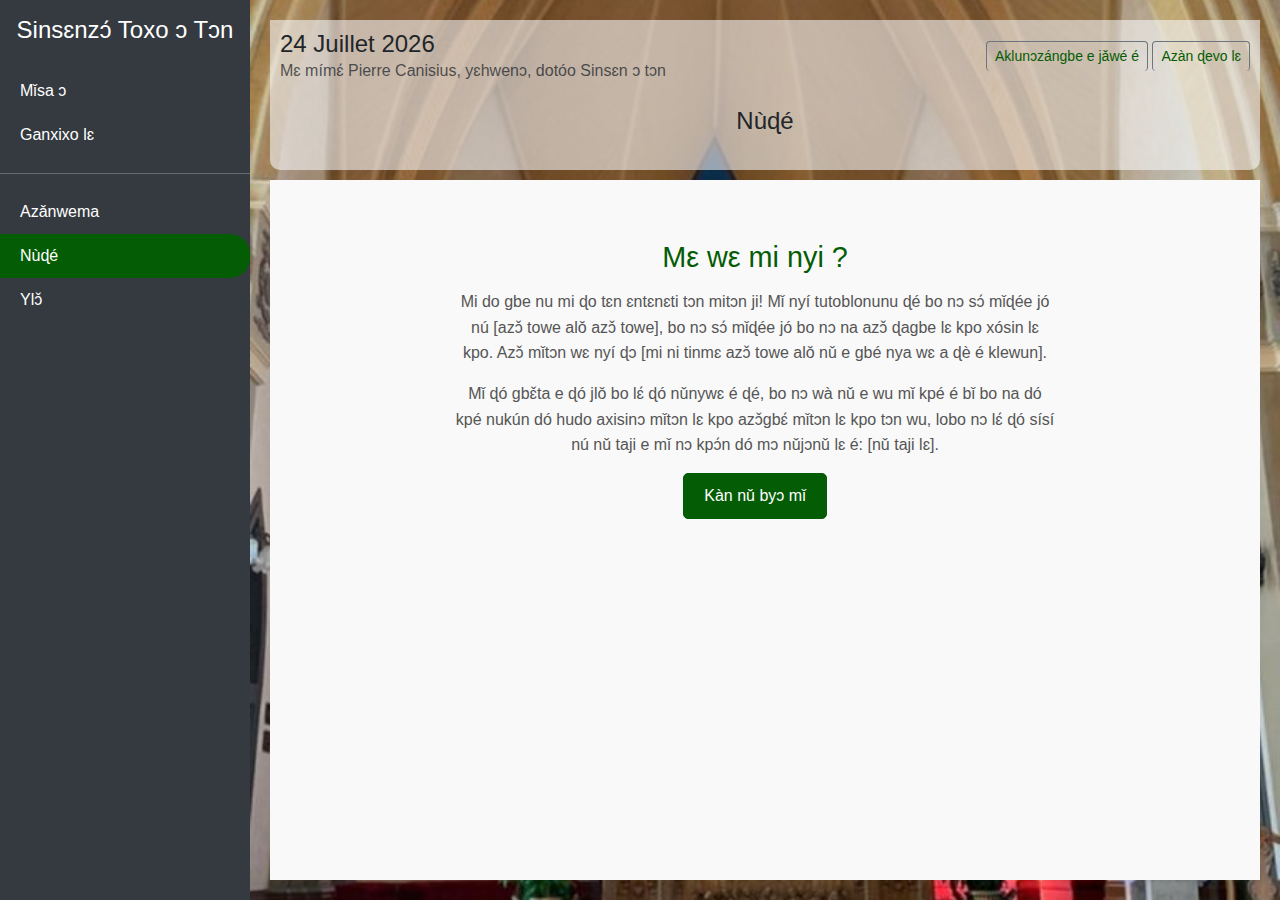
<file: apropos.html>
<!DOCTYPE html>
<html lang="en">
<head>
    <meta charset="UTF-8">
    <meta name="viewport" content="width=device-width, initial-scale=1.0">
    <title>Liturgie Locale</title>
    <link href="https://cdn.jsdelivr.net/npm/bootstrap@5.3.0/dist/css/bootstrap.min.css" rel="stylesheet">
    <link rel="stylesheet" href="calender.css">
    <style>
        body {
            font-family: 'Nunito Sans', sans-serif;
            background-color: #f8f9fa;
        }
        .sidebar {
            background-color: #343a40;
            color: white;
            height: 100vh;
            position: fixed;
            top: 0;
            left: 0;
            width: 250px;
        }
        .sidebar a {
            color: white;
            text-decoration: none;
            display: block;
            padding: 10px 20px;
        }
        .sidebar a:hover, .sidebar a.active {
            background-color: #045c04;
            border-top-right-radius: 20px;
            border-bottom-right-radius: 20px;
        }
        .content {
            margin-left: 250px;
            padding: 20px;
            height: 100vh;
            background-image: url('eglise.jpg'); /* Remplacez par le chemin de votre image */
            background-size: cover; /* Ajuste l'image pour qu'elle couvre toute la zone */
            background-position: center; /* Centrer l'image */
            background-repeat: no-repeat; /* Empêche la répétition de l'image */
        }
        .haut{
            background-color: #f8f9fa97;
            border-bottom-right-radius: 10px;
            border-bottom-left-radius: 10px;
            padding: 10px;
            margin-bottom: 10px;
        }
        .table-container {
            margin-bottom: 20px;
        }
        .reading-content {
            background: white;
            padding: 20px;
            border-radius: 5px;
            box-shadow: 0 2px 5px rgba(0, 0, 0, 0.1);
        }
        #liturgicalTabsContent {
            height: calc(100vh - 270px);
            overflow-y: auto;
            padding: 15px;
            border: 1px solid #ddd; /* Pour démarquer visuellement la section */
        }
        @media (max-width: 768px) {
            .sidebar {
                height: 100%;
                width: 200px;
                transform: translateX(-100%);
                transition: transform 0.3s ease-in-out;
            }
            .sidebar.show {
                transform: translateX(0);
            }
            .content {
                margin-left: 0;
                padding: 10px;
                height: 100%;
            }
            .table-container table {
                font-size: 0.9rem;
            }
            #liturgicalTabsContent {
            padding: 15px;
            border: 1px solid #ddd; /* Pour démarquer visuellement la section */
        }
        }

        .tab-content {
            padding: 20px;
            background-color: #ffffff;
            border: 1px solid #dee2e6;
            border-top: none;
        }
        #liturgicalTabs{
            background-color: #f8f9fa97;
            border-bottom-right-radius: 10px;
            border-bottom-left-radius: 10px;
            padding: 10px;
            margin-bottom: 10px;
        }
        
        .nav-link.active{
        background-color: #045c04 !important;
        color: #ffffff !important;
    }
    .nav-link{
        color: #000;
    }
    .nav-link:hover{
        color: #045c04;
    }
    h5 {
      color: #045c04;
      font-weight: bold;
      text-transform: uppercase;
    }
    .text-liturgical {
      font-family: 'Arial', sans-serif;
      line-height: 1.8;
      font-size: 0.9rem;
      margin-top: 15px;
    }
    .audio-control {
      margin-bottom: 30px;
    }
    .btn-outline-secondary{
        color: #045c04;
        border-bottom: #045c04;
    }
    .btn-outline-secondary:hover{
        background-color: #045c04;
        color: #FFF;
        border-bottom: #045c04;
    }

    /* Section À Propos */
.about-section {
    height: calc(100vh - 200px);
    overflow-y: auto;
    padding: 60px 20px;
    background-color: #f9f9f9;
}

.container {
  max-width: 1200px;
  margin: 0 auto;
  display: flex;
  flex-direction: column;
  align-items: center;
  text-align: center;
}

.section-title {
  font-size: 2.5rem;
  margin-bottom: 20px;
  color: #333;
}

.about-content {
  display: flex;
  flex-wrap: wrap;
  justify-content: space-between;
  align-items: center;
}

.about-text {
  flex: 1;
  max-width: 600px;
  margin-right: 20px;
}

.about-text h3 {
  font-size: 1.8rem;
  margin-bottom: 15px;
  color: #045c04;
}

.about-text p {
  margin-bottom: 15px;
  line-height: 1.6;
  color: #555;
}

.about-text .btn {
  display: inline-block;
  padding: 10px 20px;
  background-color: #045c04;
  color: #fff;
  text-decoration: none;
  border-radius: 5px;
  font-size: 1rem;
  transition: background-color 0.3s ease;
}

.about-text .btn:hover {
  background-color: #045c04;
}

.about-image {
  flex: 1;
  max-width: 500px;
  margin-top: 20px;
}

.about-image img {
  width: 100%;
  border-radius: 10px;
  box-shadow: 0 4px 10px rgba(0, 0, 0, 0.1);
}

    </style>
</head>
<body>
    <div class="d-flex">
        <!-- Sidebar -->
        <nav class="sidebar" id="sidebar">
            <h4 class="text-center py-3">Sinsɛnzɔ́ Toxo ɔ Tɔn</h4>
            <a href="index.html">Mǐsa ɔ </a>
            <a href="heure.html">Ganxixo lɛ</a>
            <!-- <a href="#">Biblu</a> -->
            <hr>
            <!-- <a href="affiche.html">Afixá</a> -->
            <a href="calendrier.html">Azǎnwema</a>
            <a href="" class="active">Nùɖé</a>
            <a href="contact.html">Ylɔ̌</a>
        </nav>

        <!-- Main Content -->
        <div class="content flex-grow-1">
            <!-- Navbar for smaller screens -->
            <div class="d-md-none d-flex justify-content-between align-items-center mb-3">
                <button class="btn btn-outline-secondary btn-sm" id="toggleSidebar">☰ Menu</button>
                <h4 class="mb-0">Sinsɛnzɔ́ Toxo ɔ Tɔn</h4>
            </div>

            <div class="haut">
                <!-- Date and Title -->
             <div class="d-flex flex-wrap justify-content-between align-items-center mb-4">
                <div>
                    <h4 class="mb-0" id="date-selectionnee"></h4>
                    <p class="text-muted mb-0">Mɛ mímɛ́ Pierre Canisius, yɛhwenɔ, dotóo Sinsɛn ɔ tɔn</p>
                </div>
                <div class="mt-2 mt-md-0">
                    <button class="btn btn-outline-secondary btn-sm" >Aklunɔzángbe e jǎwé é</button>
                    <button class="btn btn-outline-secondary btn-sm" id="ouvrir-calendrier">Azàn ɖevo lɛ</button>
                    <!-- <button class="btn btn-outline-secondary btn-sm">Gbè ɖevo</button> -->
                </div>
                <!-- Calendrier (initialement masqué) -->
                <div id="calendrier-modal" class="hidden">
                  <div id="calendrier">
                    <div id="header-calendrier">
                        <button class="btn btn-sm" style="background-color: #045c04 !important; color: #FFF;" id="prev">&larr;</button>
                        <span id="moisEtAnnee"></span>
                        <button class="btn btn-sm" style="background-color: #045c04 !important; color: #FFF;" id="next">&rarr;</button>
                    </div>
                    <div id="jours"></div>
                    <div id="dates"></div>
                  </div>
                </div>
              </div>
            <div class="d-flex justify-content-center align-items-center">
                <h4 class="text-center mb-4">Nùɖé</h4>
            </div>
            </div>
           
            <section id="about" class="about-section">
                <div class="container">
                  <div class="about-content">
                    <div class="about-text">
                      <h3>Mε wε mi nyi ?</h3>
                      <p>
                        Mi do gbe nu mi ɖo tɛn ɛntɛnɛti tɔn mitɔn ji! Mǐ nyí tutoblonunu ɖé bo nɔ sɔ́ mǐɖée jó nú [azɔ̌ towe alǒ azɔ̌ towe], bo nɔ sɔ́ mǐɖée jó bo nɔ na azɔ̌ ɖagbe lɛ kpo xósin lɛ kpo. Azɔ̌ mǐtɔn wɛ nyí ɖɔ [mi ni tinmɛ azɔ̌ towe alǒ nǔ e gbé nya wɛ a ɖè é klewun].
                      </p>
                      <p>
                        Mǐ ɖó gbɛ̌ta e ɖó jlǒ bo lɛ́ ɖó nǔnywɛ é ɖé, bo nɔ wà nǔ e wu mǐ kpé é bǐ bo na dó kpé nukún dó hudo axisinɔ mǐtɔn lɛ kpo azɔ̌gbɛ́ mǐtɔn lɛ kpo tɔn wu, lobo nɔ lɛ́ ɖó sísí nú nǔ taji e mǐ nɔ kpɔ́n dó mɔ nǔjɔnǔ lɛ é: [nǔ taji lɛ].
                      </p>
                      <a href="#contact" class="btn btn-primary" style="border-color: #045c04;">Kàn nǔ byɔ mǐ</a>
                    </div>
                    <!-- <div class="about-image">
                      <img src="eglise.jpg" style="height: 500px;" alt="À propos de nous">
                    </div> -->
                  </div>
                </div>
              </section>
              
            
        </div>
    </div>

    <script src="https://cdn.jsdelivr.net/npm/bootstrap@5.3.0/dist/js/bootstrap.bundle.min.js"></script>
    <script>
        const sidebar = document.getElementById('sidebar');
        const toggleSidebar = document.getElementById('toggleSidebar');
    
        // Ouvrir ou fermer la sidebar avec le bouton
        toggleSidebar.addEventListener('click', () => {
            sidebar.classList.toggle('show');
        });
    
        // Fermer la sidebar quand on clique à l'extérieur
        document.addEventListener('click', (event) => {
            const isClickInsideSidebar = sidebar.contains(event.target);
            const isClickOnToggleButton = toggleSidebar.contains(event.target);
    
            // Si le clic n'est pas sur la sidebar ou le bouton, fermer la sidebar
            if (!isClickInsideSidebar && !isClickOnToggleButton) {
                sidebar.classList.remove('show');
            }
        });

        // Fonction pour obtenir la date d'aujourd'hui
    function getTodayDate() {
        const today = new Date();
        const options = { weekday: 'long', year: 'numeric', month: 'long', day: 'numeric' };
        return today.toLocaleDateString('fr-FR', options);
    }

    // Fonction pour déterminer le jour liturgique
    function getLiturgicalDay(date) {
        // Simuler un jour liturgique en fonction de la date (exemple statique)
        const liturgicalDays = {
            "Azǎn ɛnɛgɔ́ ɔ́ sun tɛ́nnɛgɔ́ ɔ́ xwè 2025 tɔn mɛ": "Azǎn ɛnɛgɔ́ ɔ́ gbè ɖò Epiphanie gudo - Xwè C",
            "2025-01-10": "Vɛnsée ɖò Epiphanie gudo - Xwè C"
        };
        const formattedDate = date.toISOString().split('T')[0];
        return liturgicalDays[formattedDate] || "È tuùn sinsɛnzán ɔ ǎ .";
    }

    // Initialisation de la page avec la date d'aujourd'hui
    const today = new Date();
    document.getElementById('current-date').textContent = getTodayDate();
    document.getElementById('liturgical-day').textContent = getLiturgicalDay(today);


        // Afficher le modal pour sélectionner une date
    document.getElementById('btn-select-date').addEventListener('click', () => {
        const modal = new bootstrap.Modal(document.getElementById('dateModal'));
        modal.show();
    });

    // Appliquer la date sélectionnée
    document.getElementById('btn-apply-date').addEventListener('click', () => {
        const dateInput = document.getElementById('date-picker');
        const selectedDate = new Date(dateInput.value);

        if (!isNaN(selectedDate)) {
            document.getElementById('current-date').textContent = selectedDate.toLocaleDateString('fr-FR', {
                weekday: 'long', year: 'numeric', month: 'long', day: 'numeric'
            });
            document.getElementById('liturgical-day').textContent = getLiturgicalDay(selectedDate);

            // Fermer le modal
            const modal = bootstrap.Modal.getInstance(document.getElementById('dateModal'));
            modal.hide();
        }
    });
    </script>

<script src="script.js"></script>
    
</body>
</html>
</file>
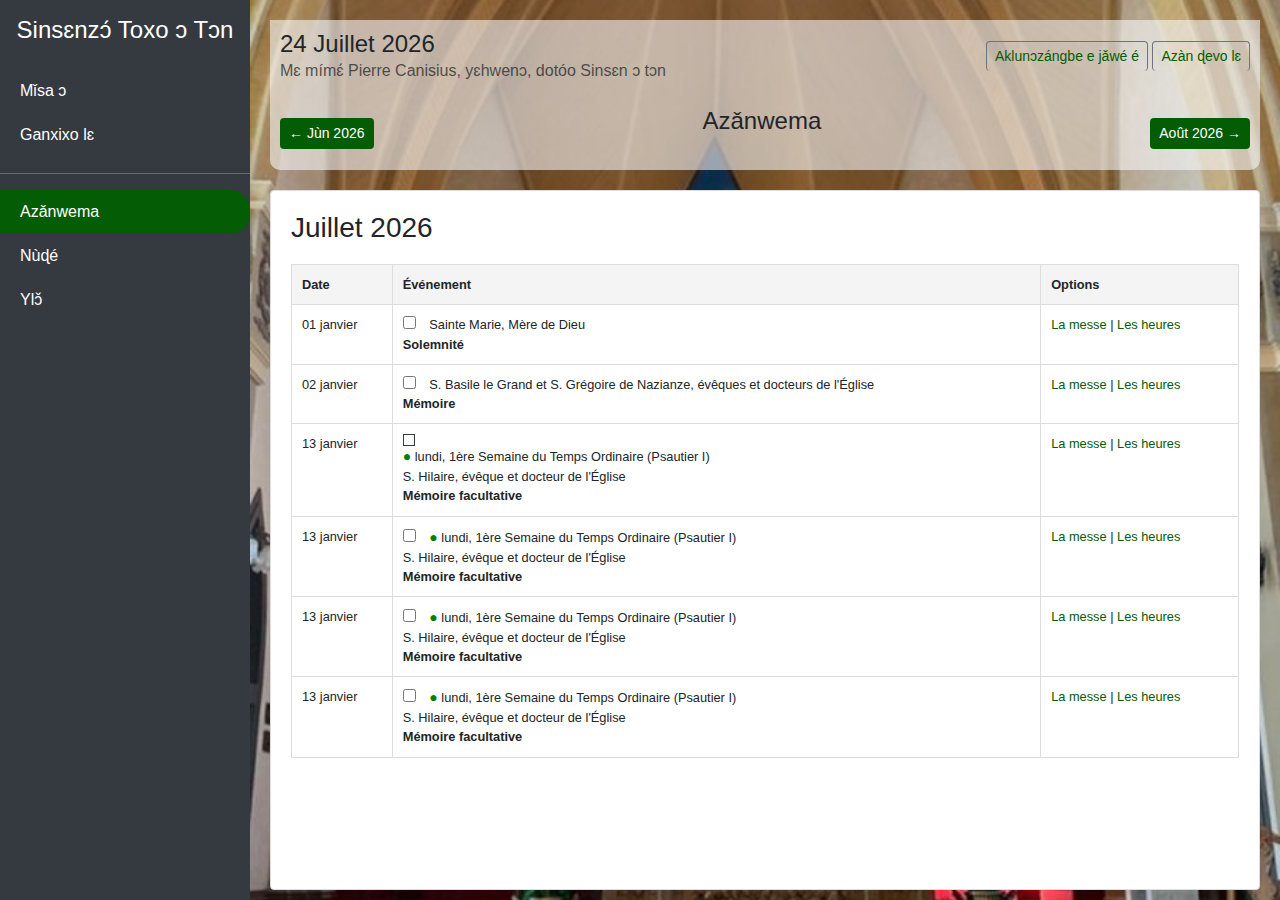
<file: calendrier.html>
<!DOCTYPE html>
<html lang="en">
<head>
    <meta charset="UTF-8">
    <meta name="viewport" content="width=device-width, initial-scale=1.0">
    <title>Liturgie Locale</title>
    <link href="https://cdn.jsdelivr.net/npm/bootstrap@5.3.0/dist/css/bootstrap.min.css" rel="stylesheet">
    <link rel="stylesheet" href="calender.css">
    <style>
        body {
            font-family: 'Nunito Sans', sans-serif;
            background-color: #f8f9fa;
        }
        .sidebar {
            background-color: #343a40;
            color: white;
            height: 100vh;
            position: fixed;
            top: 0;
            left: 0;
            width: 250px;
        }
        .sidebar a {
            color: white;
            text-decoration: none;
            display: block;
            padding: 10px 20px;
        }
        .sidebar a:hover, .sidebar a.active {
            background-color: #045c04;
            border-top-right-radius: 20px;
            border-bottom-right-radius: 20px;
        }
        .content {
            margin-left: 250px;
            padding: 20px;
            height: 100vh;
            background-image: url('eglise.jpg'); /* Remplacez par le chemin de votre image */
            background-size: cover; /* Ajuste l'image pour qu'elle couvre toute la zone */
            background-position: center; /* Centrer l'image */
            background-repeat: no-repeat; /* Empêche la répétition de l'image */
        }
        .haut{
            background-color: #f8f9fa97;
            border-bottom-right-radius: 10px;
            border-bottom-left-radius: 10px;
            padding: 10px;
            margin-bottom: 10px;
        }
        .table-container {
            margin-bottom: 20px;
        }
        .reading-content {
            background: white;
            padding: 20px;
            border-radius: 5px;
            box-shadow: 0 2px 5px rgba(0, 0, 0, 0.1);
        }
        #liturgicalTabsContent {
            height: calc(100vh - 270px);
            overflow-y: auto;
            padding: 15px;
            border: 1px solid #ddd; /* Pour démarquer visuellement la section */
        }
        @media (max-width: 768px) {
            .sidebar {
                height: 100%;
                width: 200px;
                transform: translateX(-100%);
                transition: transform 0.3s ease-in-out;
            }
            .sidebar.show {
                transform: translateX(0);
            }
            .content {
                margin-left: 0;
                padding: 10px;
                height: 100%;
            }
            .table-container table {
                font-size: 0.9rem;
            }
            #liturgicalTabsContent {
            padding: 15px;
            border: 1px solid #ddd; /* Pour démarquer visuellement la section */
        }
        }

        .tab-content {
            padding: 20px;
            background-color: #ffffff;
            border: 1px solid #dee2e6;
            border-top: none;
        }
        #liturgicalTabs{
            background-color: #f8f9fa97;
            border-bottom-right-radius: 10px;
            border-bottom-left-radius: 10px;
            padding: 10px;
            margin-bottom: 10px;
        }
        
        .nav-link.active{
        background-color: #045c04 !important;
        color: #ffffff !important;
    }
    .nav-link{
        color: #000;
    }
    .nav-link:hover{
        color: #045c04;
    }
    h5 {
      color: #045c04;
      font-weight: bold;
      text-transform: uppercase;
    }
    .text-liturgical {
      font-family: 'Arial', sans-serif;
      line-height: 1.8;
      font-size: 0.9rem;
      margin-top: 15px;
    }
    .audio-control {
      margin-bottom: 30px;
    }
    .btn-outline-secondary{
        color: #045c04;
        border-bottom: #045c04;
    }
    .btn-outline-secondary:hover{
        background-color: #045c04;
        color: #FFF;
        border-bottom: #045c04;
    }

    .calendar-section {
    font-family: Arial, sans-serif;
    height: calc(100vh - 200px);
    overflow-y: auto;
    margin: 20px auto;
    padding: 20px;
    background-color: #fff;
    border: 1px solid #ddd;
    border-radius: 4px;
}

.calendar-header {
    display: flex;
    justify-content: space-between;
    align-items: center;
    margin-bottom: 20px;
}

.calendar-btn {
    background-color: #045c04;
    color: white;
    border: none;
    padding: 8px 12px;
    border-radius: 4px;
    cursor: pointer;
    font-size: 14px;
}

.calendar-btn:hover {
    background-color: #045c04;
}

.dropdown .calendar-dropdown-btn {
    background-color: #f8f9fa;
    color: black;
    border: 1px solid #ccc;
    padding: 8px 12px;
    border-radius: 4px;
    cursor: pointer;
    font-size: 14px;
}

h2 {
    font-size: 24px;
    margin-bottom: 20px;
}

.calendar-table {
    width: 100%;
    border-collapse: collapse;
    font-family: Arial, sans-serif;
    margin: 20px 0;
    border: 1px solid #ddd;
    font-size: 0.8rem;
}

.calendar-table thead th {
    background-color: #f4f4f4;
    font-weight: bold;
    text-align: left;
    padding: 10px;
    border: 1px solid #ddd;
}

.calendar-table tbody td {
    padding: 10px;
    border: 1px solid #ddd;
    vertical-align: top;
}

.calendar-table tbody td input[type="checkbox"] {
    margin-right: 10px;
}

.calendar-table tbody td a {
    color: #045c04;
    text-decoration: none;
}

.calendar-table tbody td a:hover {
    text-decoration: underline;
}

.calendar-table tbody td span {
    font-size: 14px;
}

.carre {
    width: 12px; /* Largeur du carré */
    height: 12px; /* Hauteur du carré */
    background-color: #FFF; /* Couleur de fond du carré */
    border: #343a40 1px solid;
}


    </style>
</head>
<body>
    <div class="d-flex">
        <!-- Sidebar -->
        <nav class="sidebar" id="sidebar">
            <h4 class="text-center py-3">Sinsɛnzɔ́ Toxo ɔ Tɔn</h4>
            <a href="index.html">Mǐsa ɔ </a>
            <a href="heure.html">Ganxixo lɛ</a>
            <!-- <a href="#">Biblu</a> -->
            <hr>
            <!-- <a href="affiche.html">Afixá</a> -->
            <a href="" class="active">Azǎnwema</a>
            <a href="apropos.html">Nùɖé</a>
            <a href="contact.html">Ylɔ̌</a>
        </nav>

        <!-- Main Content -->
        <div class="content flex-grow-1">
            <!-- Navbar for smaller screens -->
            <div class="d-md-none d-flex justify-content-between align-items-center mb-3">
                <button class="btn btn-outline-secondary btn-sm" id="toggleSidebar">☰ Menu</button>
                <h4 class="mb-0">Sinsɛnzɔ́ Toxo ɔ Tɔn</h4>
            </div>

            <div class="haut">
             <!-- Date and Title -->
             <div class="d-flex flex-wrap justify-content-between align-items-center mb-4">
                <div>
                    <h4 class="mb-0" id="date-selectionnee"></h4>
                    <p class="text-muted mb-0">Mɛ mímɛ́ Pierre Canisius, yɛhwenɔ, dotóo Sinsɛn ɔ tɔn</p>
                </div>
                <div class="mt-2 mt-md-0">
                    <button class="btn btn-outline-secondary btn-sm" >Aklunɔzángbe e jǎwé é</button>
                    <button class="btn btn-outline-secondary btn-sm" id="ouvrir-calendrier">Azàn ɖevo lɛ</button>
                    <!-- <button class="btn btn-outline-secondary btn-sm">Gbè ɖevo</button> -->
                </div>
                <!-- Calendrier (initialement masqué) -->
                <div id="calendrier-modal" class="hidden">
                  <div id="calendrier">
                    <div id="header-calendrier">
                        <button class="btn btn-sm" style="background-color: #045c04 !important; color: #FFF;" id="prev">&larr;</button>
                        <span id="moisEtAnnee"></span>
                        <button class="btn btn-sm" style="background-color: #045c04 !important; color: #FFF;" id="next">&rarr;</button>
                    </div>
                    <div id="jours"></div>
                    <div id="dates"></div>
                  </div>
                </div>
              </div>
            <div class="d-flex justify-content-between align-items-center">
                <button id="mois-prev" class="btn btn-sm" style="background-color: #045c04 !important; color: #FFF;">&larr; décembre 2024</button>
                <h4 class="text-center mb-4">Azǎnwema</h4>
                <button id="mois-next" class="btn btn-sm" style="background-color: #045c04 !important; color: #FFF;">février 2025 &rarr;</button>
            </div>
            
            </div>
            
            <section class="calendar-section">
                <!-- <div class="calendar-header">
                    <div class="dropdown">
                        <button class="calendar-dropdown-btn">Calendrier romain ▼</button>
                    </div>
                    <button class="calendar-btn">Note sur les calendriers</button>
                </div> -->
                <h3 id="currentMonth">JANVIER 2025</h3>
                <table class="calendar-table">
                    <thead>
                        <tr>
                            <th>Date</th>
                            <th>Événement</th>
                            <th>Options</th>
                        </tr>
                    </thead>
                    <tbody>
                        <tr>
                            <td>01 janvier</td>
                            <td>
                                <input type="checkbox" />
                                Sainte Marie, Mère de Dieu<br>
                                <strong>Solemnité</strong>
                            </td>
                            <td>
                                <a href="#">La messe</a> | <a href="#">Les heures</a>
                            </td>
                        </tr>
                        <tr>
                            <td>02 janvier</td>
                            <td>
                                <input type="checkbox" />
                                S. Basile le Grand et S. Grégoire de Nazianze, évêques et docteurs de l'Église<br>
                                <strong>Mémoire</strong>
                            </td>
                            <td>
                                <a href="#">La messe</a> | <a href="#">Les heures</a>
                            </td>
                        </tr>
                        <!-- Ajoutez d'autres lignes pour les dates -->
                        <tr>
                            <td>13 janvier</td>
                            <td>
                                <div class="carre"></div>
                                <span style="color: green;">●</span> lundi, 1ère Semaine du Temps Ordinaire (Psautier I)<br>
                                S. Hilaire, évêque et docteur de l'Église<br>
                                <strong>Mémoire facultative</strong>
                            </td>
                            <td>
                                <a href="#">La messe</a> | <a href="#">Les heures</a>
                            </td>
                        </tr>
                        <tr>
                            <td>13 janvier</td>
                            <td>
                                <input type="checkbox" />
                                <span style="color: green;">●</span> lundi, 1ère Semaine du Temps Ordinaire (Psautier I)<br>
                                S. Hilaire, évêque et docteur de l'Église<br>
                                <strong>Mémoire facultative</strong>
                            </td>
                            <td>
                                <a href="#">La messe</a> | <a href="#">Les heures</a>
                            </td>
                        </tr>
                        <tr>
                            <td>13 janvier</td>
                            <td>
                                <input type="checkbox" />
                                <span style="color: green;">●</span> lundi, 1ère Semaine du Temps Ordinaire (Psautier I)<br>
                                S. Hilaire, évêque et docteur de l'Église<br>
                                <strong>Mémoire facultative</strong>
                            </td>
                            <td>
                                <a href="#">La messe</a> | <a href="#">Les heures</a>
                            </td>
                        </tr>
                        <tr>
                            <td>13 janvier</td>
                            <td>
                                <input type="checkbox" />
                                <span style="color: green;">●</span> lundi, 1ère Semaine du Temps Ordinaire (Psautier I)<br>
                                S. Hilaire, évêque et docteur de l'Église<br>
                                <strong>Mémoire facultative</strong>
                            </td>
                            <td>
                                <a href="#">La messe</a> | <a href="#">Les heures</a>
                            </td>
                        </tr>
                    </tbody>
                </table>
                
            </section>
            

        </div>
    </div>

    <script src="https://cdn.jsdelivr.net/npm/bootstrap@5.3.0/dist/js/bootstrap.bundle.min.js"></script>
    <script>
        const sidebar = document.getElementById('sidebar');
        const toggleSidebar = document.getElementById('toggleSidebar');
    
        // Ouvrir ou fermer la sidebar avec le bouton
        toggleSidebar.addEventListener('click', () => {
            sidebar.classList.toggle('show');
        });
    
        // Fermer la sidebar quand on clique à l'extérieur
        document.addEventListener('click', (event) => {
            const isClickInsideSidebar = sidebar.contains(event.target);
            const isClickOnToggleButton = toggleSidebar.contains(event.target);
    
            // Si le clic n'est pas sur la sidebar ou le bouton, fermer la sidebar
            if (!isClickInsideSidebar && !isClickOnToggleButton) {
                sidebar.classList.remove('show');
            }
        });

        // Fonction pour obtenir la date d'aujourd'hui
    function getTodayDate() {
        const today = new Date();
        const options = { weekday: 'long', year: 'numeric', month: 'long', day: 'numeric' };
        return today.toLocaleDateString('fr-FR', options);
    }

    // Fonction pour déterminer le jour liturgique
    function getLiturgicalDay(date) {
        // Simuler un jour liturgique en fonction de la date (exemple statique)
        const liturgicalDays = {
            "Azǎn ɛnɛgɔ́ ɔ́ sun tɛ́nnɛgɔ́ ɔ́ xwè 2025 tɔn mɛ": "Azǎn ɛnɛgɔ́ ɔ́ gbè ɖò Epiphanie gudo - Xwè C",
            "2025-01-10": "Vɛnsée ɖò Epiphanie gudo - Xwè C"
        };
        const formattedDate = date.toISOString().split('T')[0];
        return liturgicalDays[formattedDate] || "È tuùn sinsɛnzán ɔ ǎ .";
    }

    // Initialisation de la page avec la date d'aujourd'hui
    const today = new Date();
    document.getElementById('current-date').textContent = getTodayDate();
    document.getElementById('liturgical-day').textContent = getLiturgicalDay(today);


    </script>

<script>

    document.addEventListener("DOMContentLoaded", function () {
        const mois = ["Aluùnsùn", "AFATƆ́N", "Xwè", "Azan", "Liyasùn", "Jùn", "Juillet", "Août", "Septembre", "Octobre", "Novembre", "Décembre"];

    
      const currentMonthElement = document.getElementById("currentMonth");
      const prevButton = document.getElementById("mois-prev");
      const nextButton = document.getElementById("mois-next");
    
      let currentDate = new Date();
    
      // Mettre à jour l'affichage du mois actuel et des boutons
      function updateCalendar() {
        const moisIndex = currentDate.getMonth();
        const annee = currentDate.getFullYear();
    
        // Mois et année actuels
        currentMonthElement.textContent = `${mois[moisIndex]} ${annee}`;
    
        // Mois précédent
        const prevDate = new Date(annee, moisIndex - 1, 1);
        prevButton.textContent = `← ${mois[prevDate.getMonth()]} ${prevDate.getFullYear()}`;
    
        // Mois suivant
        const nextDate = new Date(annee, moisIndex + 1, 1);
        nextButton.textContent = `${mois[nextDate.getMonth()]} ${nextDate.getFullYear()} →`;
      }
    
      // Naviguer vers le mois précédent
      prevButton.addEventListener("click", function () {
        currentDate.setMonth(currentDate.getMonth() - 1);
        updateCalendar();
      });
    
      // Naviguer vers le mois suivant
      nextButton.addEventListener("click", function () {
        currentDate.setMonth(currentDate.getMonth() + 1);
        updateCalendar();
      });
    
      // Initialiser l'affichage
      updateCalendar();
    });
    
      </script>
<script src="script.js"></script>
    
</body>
</html>
</file>
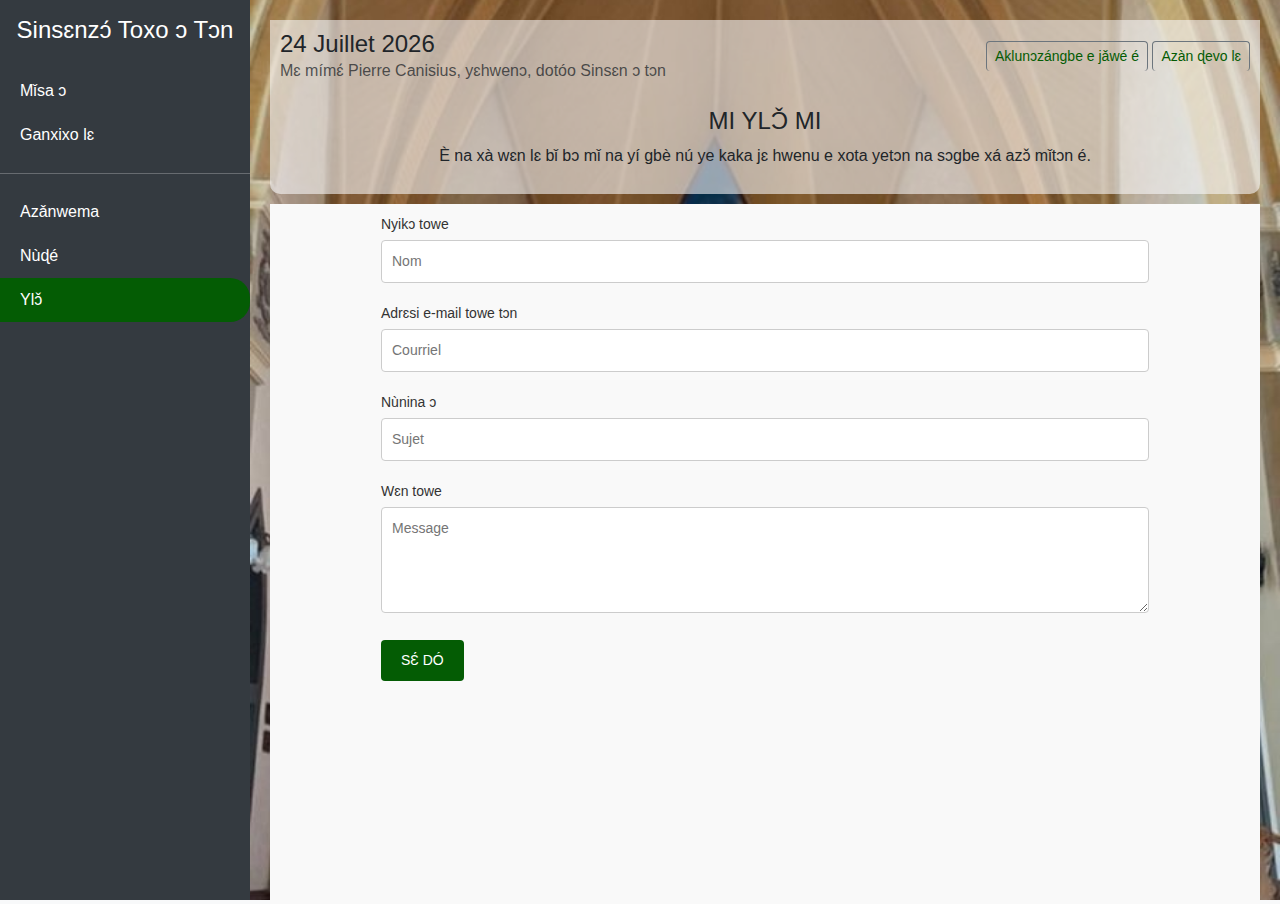
<file: contact.html>
<!DOCTYPE html>
<html lang="en">
<head>
    <meta charset="UTF-8">
    <meta name="viewport" content="width=device-width, initial-scale=1.0">
    <title>Liturgie Locale</title>
    <link href="https://cdn.jsdelivr.net/npm/bootstrap@5.3.0/dist/css/bootstrap.min.css" rel="stylesheet">
    <link rel="stylesheet" href="calender.css">
    <style>
        body {
            font-family: 'Nunito Sans', sans-serif;
            background-color: #f8f9fa;
        }
        .sidebar {
            background-color: #343a40;
            color: white;
            height: 100vh;
            position: fixed;
            top: 0;
            left: 0;
            width: 250px;
        }
        .sidebar a {
            color: white;
            text-decoration: none;
            display: block;
            padding: 10px 20px;
        }
        .sidebar a:hover, .sidebar a.active {
            background-color: #045c04;
            border-top-right-radius: 20px;
            border-bottom-right-radius: 20px;
        }
        .content {
            margin-left: 250px;
            padding: 20px;
            height: 100vh;
            background-image: url('eglise.jpg'); /* Remplacez par le chemin de votre image */
            background-size: cover; /* Ajuste l'image pour qu'elle couvre toute la zone */
            background-position: center; /* Centrer l'image */
            background-repeat: no-repeat; /* Empêche la répétition de l'image */
        }
        .haut{
            background-color: #f8f9fa97;
            border-bottom-right-radius: 10px;
            border-bottom-left-radius: 10px;
            padding: 10px;
            margin-bottom: 10px;
        }
        
        @media (max-width: 768px) {
            .sidebar {
                height: 100%;
                width: 200px;
                transform: translateX(-100%);
                transition: transform 0.3s ease-in-out;
            }
            .sidebar.show {
                transform: translateX(0);
            }
            .content {
                margin-left: 0;
                padding: 10px;
                height: 100%;
            }
            .table-container table {
                font-size: 0.9rem;
            }
        }

        .tab-content {
            padding: 20px;
            background-color: #ffffff;
            border: 1px solid #dee2e6;
            border-top: none;
        }
        #liturgicalTabs{
            background-color: #f8f9fa97;
            border-bottom-right-radius: 10px;
            border-bottom-left-radius: 10px;
            padding: 10px;
            margin-bottom: 10px;
        }
        
        .nav-link.active{
        background-color: #045c04 !important;
        color: #ffffff !important;
    }
    .nav-link{
        color: #000;
    }
    .nav-link:hover{
        color: #045c04;
    }
    h5 {
      color: #045c04;
      font-weight: bold;
      text-transform: uppercase;
    }
    
    .btn-outline-secondary{
        color: #045c04;
        border-bottom: #045c04;
    }
    .btn-outline-secondary:hover{
        background-color: #045c04;
        color: #FFF;
        border-bottom: #045c04;
    }

    .contact-section {
        height: calc(100vh - 200px);
        overflow-y: auto;
        margin: 0 auto;
        padding: 10px 10%;
        background-color: #f9f9f9;
        font-family: Arial, sans-serif;
    }

.contact-section h2 {
    font-size: 24px;
    margin-bottom: 10px;
    font-weight: bold;
}

.contact-section p {
    font-size: 14px;
    margin-bottom: 20px;
    color: #333;
}

.contact-form label {
    display: block;
    font-size: 14px;
    margin-bottom: 5px;
    color: #333;
}

.contact-form input,
.contact-form textarea {
    width: 100%;
    padding: 10px;
    margin-bottom: 20px;
    border: 1px solid #ccc;
    border-radius: 4px;
    font-size: 14px;
}

.contact-form button {
    display: inline-block;
    background-color: black;
    color: white;
    padding: 10px 20px;
    border: none;
    border-radius: 4px;
    cursor: pointer;
    font-size: 14px;
    text-transform: uppercase;
}

.contact-form button:hover {
    background-color: #333;
}

    </style>
</head>
<body>
    <div class="d-flex">
        <!-- Sidebar -->
        <nav class="sidebar" id="sidebar">
            <h4 class="text-center py-3">Sinsɛnzɔ́ Toxo ɔ Tɔn</h4>
            <a href="index.html">Mǐsa ɔ </a>
            <a href="heure.html">Ganxixo lɛ</a>
            <!-- <a href="#">Biblu</a> -->
            <hr>
            <!-- <a href="affiche.html">Afixá</a> -->
            <a href="calendrier.html">Azǎnwema</a>
            <a href="apropos.html">Nùɖé</a>
            <a href="" class="active">Ylɔ̌</a>
        </nav>

        <!-- Main Content -->
        <div class="content flex-grow-1">
            <!-- Navbar for smaller screens -->
            <div class="d-md-none d-flex justify-content-between align-items-center mb-3">
                <button class="btn btn-outline-secondary btn-sm" id="toggleSidebar">☰ Menu</button>
                <h4 class="mb-0">Sinsɛnzɔ́ Toxo ɔ Tɔn</h4>
            </div>

            <div class="haut">
              <!-- Date and Title -->
              <div class="d-flex flex-wrap justify-content-between align-items-center mb-4">
                <div>
                    <h4 class="mb-0" id="date-selectionnee"></h4>
                    <p class="text-muted mb-0">Mɛ mímɛ́ Pierre Canisius, yɛhwenɔ, dotóo Sinsɛn ɔ tɔn</p>
                </div>
                <div class="mt-2 mt-md-0">
                    <button class="btn btn-outline-secondary btn-sm" >Aklunɔzángbe e jǎwé é</button>
                    <button class="btn btn-outline-secondary btn-sm" id="ouvrir-calendrier">Azàn ɖevo lɛ</button>
                    <!-- <button class="btn btn-outline-secondary btn-sm">Gbè ɖevo</button> -->
                </div>
                <!-- Calendrier (initialement masqué) -->
                <div id="calendrier-modal" class="hidden">
                  <div id="calendrier">
                    <div id="header-calendrier">
                        <button class="btn btn-sm" style="background-color: #045c04 !important; color: #FFF;" id="prev">&larr;</button>
                        <span id="moisEtAnnee"></span>
                        <button class="btn btn-sm" style="background-color: #045c04 !important; color: #FFF;" id="next">&rarr;</button>
                    </div>
                    <div id="jours"></div>
                    <div id="dates"></div>
                  </div>
                </div>
              </div>
            <div class=" justify-content-center align-items-center">
                <h4 class="text-center">MI YLƆ̌ MI</h4>
                <p class="text-center">È na xà wɛn lɛ bǐ bɔ mǐ na yí gbè nú ye kaka jɛ hwenu e xota yetɔn na sɔgbe xá azɔ̌ mǐtɔn é.</p>
            </div>

            </div>
            
            <section class="contact-section">
                <form class="container contact-form">
                    <label for="name">Nyikɔ towe</label>
                    <input type="text" id="name" name="name" placeholder="Nom" required />
            
                    <label for="email">Adrɛsi e-mail towe tɔn</label>
                    <input type="email" id="email" name="email" placeholder="Courriel" required />
            
                    <label for="subject">Nùnina ɔ</label>
                    <input type="text" id="subject" name="subject" placeholder="Sujet" required />
            
                    <label for="message">Wɛn towe</label>
                    <textarea id="message" name="message" rows="4" placeholder="Message" required></textarea>
            
                    <button type="submit" style="background-color: #045c04 !important;">SƐ́ DÓ</button>
                </form>
            </section>
            
       </div>
    </div>

    <script src="https://cdn.jsdelivr.net/npm/bootstrap@5.3.0/dist/js/bootstrap.bundle.min.js"></script>
    <script>
        const sidebar = document.getElementById('sidebar');
        const toggleSidebar = document.getElementById('toggleSidebar');
    
        // Ouvrir ou fermer la sidebar avec le bouton
        toggleSidebar.addEventListener('click', () => {
            sidebar.classList.toggle('show');
        });
    
        // Fermer la sidebar quand on clique à l'extérieur
        document.addEventListener('click', (event) => {
            const isClickInsideSidebar = sidebar.contains(event.target);
            const isClickOnToggleButton = toggleSidebar.contains(event.target);
    
            // Si le clic n'est pas sur la sidebar ou le bouton, fermer la sidebar
            if (!isClickInsideSidebar && !isClickOnToggleButton) {
                sidebar.classList.remove('show');
            }
        });

        // Fonction pour obtenir la date d'aujourd'hui
    function getTodayDate() {
        const today = new Date();
        const options = { weekday: 'long', year: 'numeric', month: 'long', day: 'numeric' };
        return today.toLocaleDateString('fr-FR', options);
    }

    // Fonction pour déterminer le jour liturgique
    function getLiturgicalDay(date) {
        // Simuler un jour liturgique en fonction de la date (exemple statique)
        const liturgicalDays = {
            "Azǎn ɛnɛgɔ́ ɔ́ sun tɛ́nnɛgɔ́ ɔ́ xwè 2025 tɔn mɛ": "Azǎn ɛnɛgɔ́ ɔ́ gbè ɖò Epiphanie gudo - Xwè C",
            "2025-01-10": "Vɛnsée ɖò Epiphanie gudo - Xwè C"
        };
        const formattedDate = date.toISOString().split('T')[0];
        return liturgicalDays[formattedDate] || "È tuùn sinsɛnzán ɔ ǎ .";
    }

    // Initialisation de la page avec la date d'aujourd'hui
    const today = new Date();
    document.getElementById('current-date').textContent = getTodayDate();
    document.getElementById('liturgical-day').textContent = getLiturgicalDay(today);


   
    </script>
    <script src="script.js"></script>
    
</body>
</html>
</file>
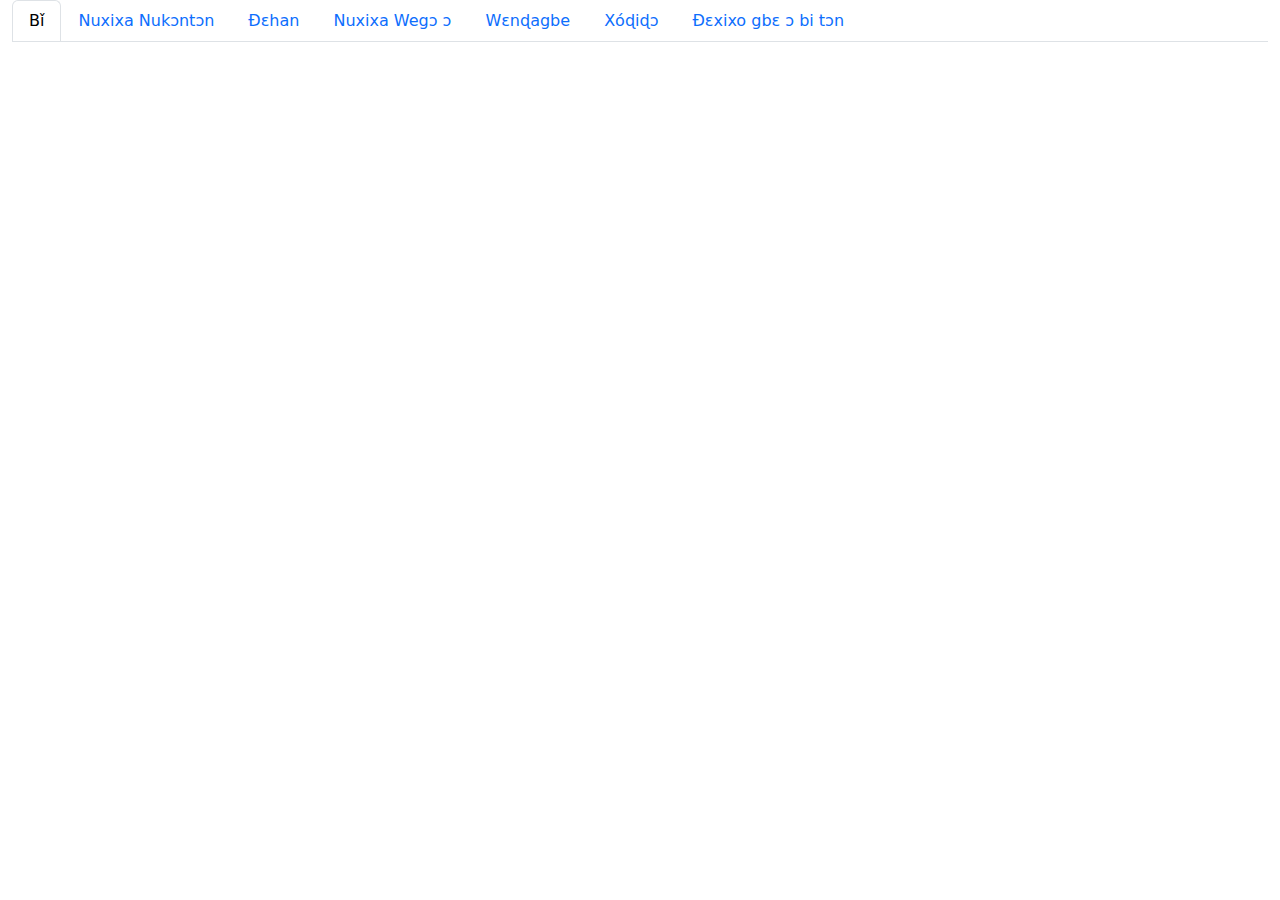
<file: responsivite.html>
<!DOCTYPE html>
<html lang="en">
<head>
  <meta charset="UTF-8">
  <meta name="viewport" content="width=device-width, initial-scale=1.0">
  <title>Scrollable Tabs</title>
  <link href="https://cdn.jsdelivr.net/npm/bootstrap@5.3.0/dist/css/bootstrap.min.css" rel="stylesheet">

  <style>
    /* Conteneur principal des onglets */
    #liturgicalTabs {
      display: flex; /* Forcer l'alignement des éléments en ligne */
      overflow-x: auto; /* Activer le défilement horizontal */
      white-space: nowrap; /* Empêcher les éléments de passer à la ligne */
      -webkit-overflow-scrolling: touch; /* Défilement fluide sur mobile */
    }

    /* Empêche les éléments de s'étirer ou de se casser */
    .nav-item {
      flex: 0 0 auto; /* Empêche la flexibilité */
    }

    /* Pour s'assurer que le texte des boutons reste en une ligne */
    .nav-link {
      white-space: nowrap; /* Empêche la cassure de texte */
    }

    /* Style de la barre de défilement */
    #liturgicalTabs::-webkit-scrollbar {
      height: 6px;
    }

    #liturgicalTabs::-webkit-scrollbar-thumb {
      background-color: #007bff; /* Couleur de la barre de défilement */
      border-radius: 4px;
    }

    #liturgicalTabs::-webkit-scrollbar-track {
      background-color: #f1f1f1;
    }
  </style>
</head>
<body>
  <div class="container-fluid">
    <ul class="nav nav-tabs" id="liturgicalTabs" role="tablist">
      <li class="nav-item" role="presentation">
        <button class="nav-link active" id="all-tab" data-bs-toggle="tab" data-bs-target="#all" type="button" role="tab">Bǐ</button>
      </li>
      <li class="nav-item" role="presentation">
        <button class="nav-link" id="first-reading-tab" data-bs-toggle="tab" data-bs-target="#first-reading" type="button" role="tab">Nuxixa Nukɔntɔn</button>
      </li>
      <li class="nav-item" role="presentation">
        <button class="nav-link" id="psalm-tab" data-bs-toggle="tab" data-bs-target="#psalm" type="button" role="tab">Ðɛhan</button>
      </li>
      <li class="nav-item" role="presentation">
        <button class="nav-link" id="second-reading-tab" data-bs-toggle="tab" data-bs-target="#second-reading" type="button" role="tab">Nuxixa Wegɔ ɔ</button>
      </li>
      <li class="nav-item" role="presentation">
        <button class="nav-link" id="gospel-tab" data-bs-toggle="tab" data-bs-target="#gospel" type="button" role="tab">Wɛnɖagbe</button>
      </li>
      <li class="nav-item" role="presentation">
        <button class="nav-link" id="homily-tab" data-bs-toggle="tab" data-bs-target="#homily" type="button" role="tab">Xóɖiɖɔ</button>
      </li>
      <li class="nav-item" role="presentation">
        <button class="nav-link" id="pu-tab" data-bs-toggle="tab" data-bs-target="#pu" type="button" role="tab">Ðɛxixo gbɛ ɔ bi tɔn</button>
      </li>
    </ul>
  </div>

  <script src="https://cdn.jsdelivr.net/npm/bootstrap@5.3.0/dist/js/bootstrap.bundle.min.js"></script>
</body>
</html>
</file>
<file: calender.css>
#app {
      max-width: 400px;
      margin: 0 auto;
      font-family: Arial, sans-serif;
    }

    #date-affichee p {
      font-size: 1.2rem;
      margin-bottom: 10px;
    }

    button {
      padding: 10px 15px;
      background-color: #007bff;
      color: #fff;
      border: none;
      border-radius: 5px;
      font-size: 1rem;
      cursor: pointer;
    }

    button:hover {
      background-color: #0056b3;
    }

    .hidden {
      display: none;
    }

    #calendrier-modal {
      position: fixed;
      top: 50%;
      left: 50%;
      transform: translate(-50%, -50%);
      background-color: #fff;
      border: 1px solid #ddd;
      border-radius: 10px;
      padding: 20px;
      box-shadow: 0 4px 10px rgba(0, 0, 0, 0.2);
      z-index: 10;
      width: 90%;
      max-width: 400px;
    }

    #header-calendrier {
      display: flex;
      justify-content: space-between;
      align-items: center;
      margin-bottom: 10px;
      padding: 10px;
      background-color: #f4f4f4;
      border-bottom: 1px solid #ddd;
    }

    #jours {
      display: grid;
      grid-template-columns: repeat(7, 1fr);
      text-align: center;
      padding: 10px;
      font-weight: bold;
      font-size: 0.9rem;
    }

    #dates {
      display: grid;
      grid-template-columns: repeat(7, 1fr);
      text-align: center;
      padding: 10px;
      gap: 5px;
    }

    #jours div {
      font-weight: bold;
      text-transform: uppercase;
    }

    .date {
      padding: 10px;
      border: 1px solid #ddd;
      border-radius: 4px;
      cursor: pointer;
      text-align: center;
      font-size: 0.9rem;
    }

    .date:hover {
      background-color: #f0f0f0;
    }

    .date.actuel {
      background-color: #4caf50;
      color: white;
      font-weight: bold;
    }

    .date.selected {
      background-color: #ff9800;
      color: white;
      font-weight: bold;
      border: 2px solid #e65100;
    }

    @media (max-width: 768px) {
      button {
        font-size: 0.9rem;
        padding: 8px 12px;
      }

      #jours,
      #dates {
        font-size: 0.8rem;
      }

      .date {
        padding: 8px;
      }
    }
</file>
